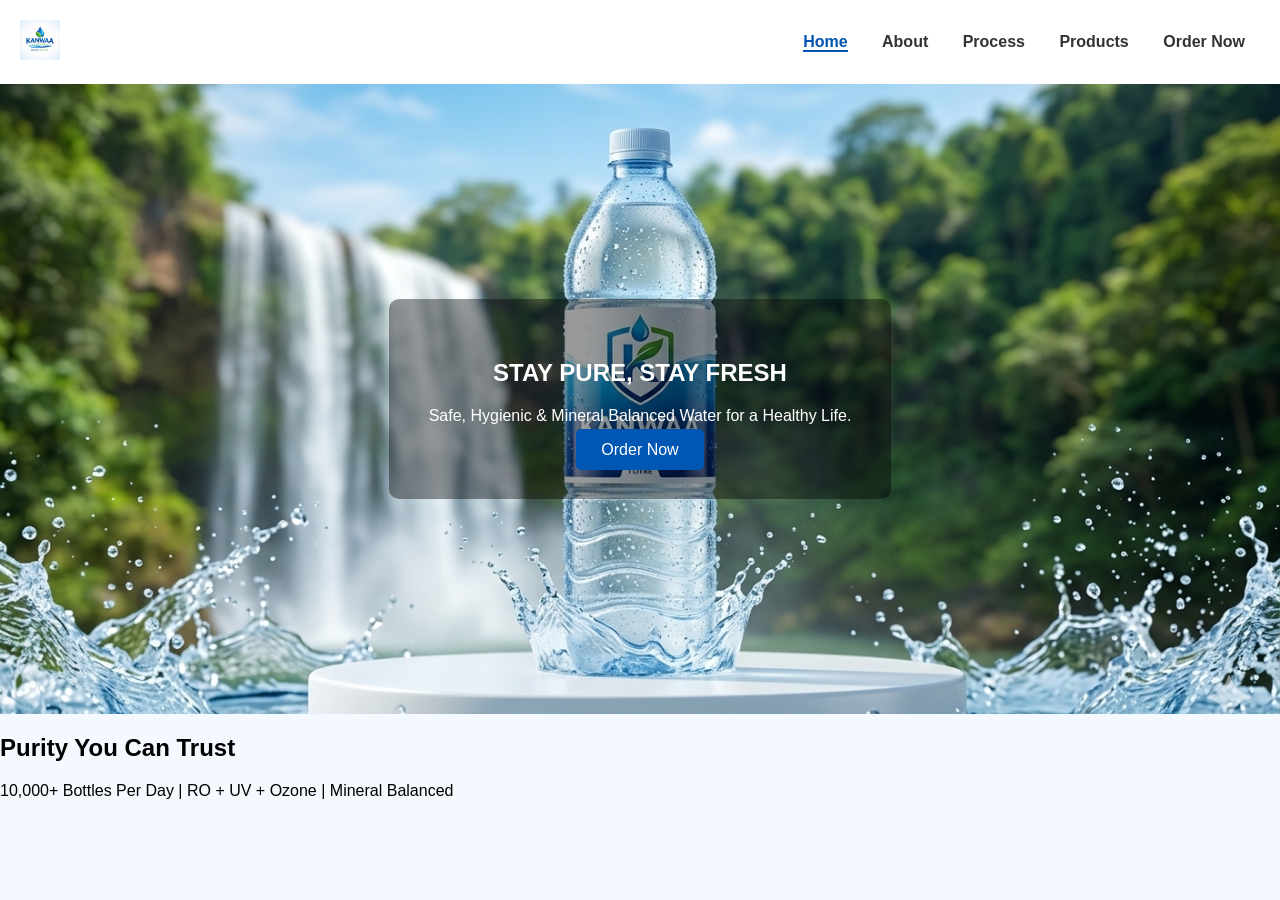
<file: index.html>
<!DOCTYPE html>
<html lang="en">
<head>
    <meta charset="UTF-8">
    <title>Kanwaa | Home</title>
    <link rel="stylesheet" href="style.css">
</head>
<body>
    <header>
        <div class="logo"><img src="logo.png" alt="Kanwaa"></div>
        <nav>
            <a href="index.html" class="active">Home</a>
            <a href="about.html">About</a>
            <a href="process.html">Process</a>
            <a href="products.html">Products</a>
            <a href="order.html">Order Now</a>
        </nav>
    </header>

    <section class="hero" style="background: url('hero_main.png') center/cover;">
        <div class="hero-content">
            <h1>STAY PURE, STAY FRESH</h1>
            <p>Safe, Hygienic & Mineral Balanced Water for a Healthy Life.</p>
            <a href="order.html" class="btn">Order Now</a>
        </div>
    </section>

    <section class="home-info">
        <h2>Purity You Can Trust</h2>
        <p>10,000+ Bottles Per Day | RO + UV + Ozone | Mineral Balanced</p>
    </section>
</body>
</html>
</file>
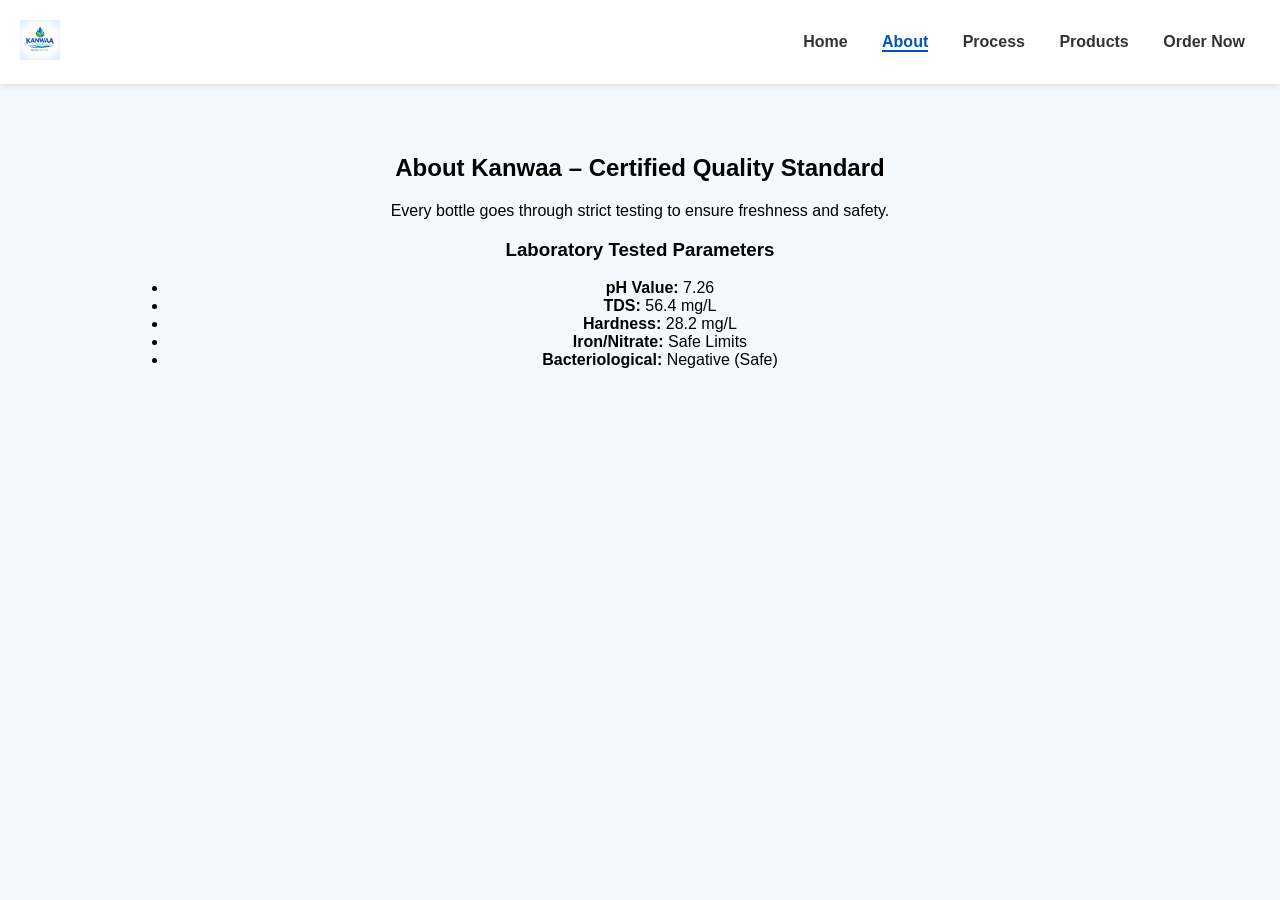
<file: about.html>
<!DOCTYPE html>
<html lang="en">
<head>
    <meta charset="UTF-8">
    <title>About Us | Kanwaa</title>
    <link rel="stylesheet" href="style.css">
</head>
<body>
    <header>
        <div class="logo"><img src="logo.png" alt="Kanwaa"></div>
        <nav>
            <a href="index.html">Home</a>
            <a href="about.html" class="active">About</a>
            <a href="process.html">Process</a>
            <a href="products.html">Products</a>
            <a href="order.html">Order Now</a>
        </nav>
    </header>

    <section class="content-page">
        <h2>About Kanwaa – Certified Quality Standard</h2>
        <p>Every bottle goes through strict testing to ensure freshness and safety.</p>
        
        <div class="lab-table">
            <h3>Laboratory Tested Parameters</h3>
            <ul>
                <li><strong>pH Value:</strong> 7.26</li>
                <li><strong>TDS:</strong> 56.4 mg/L</li>
                <li><strong>Hardness:</strong> 28.2 mg/L</li>
                <li><strong>Iron/Nitrate:</strong> Safe Limits</li>
                <li><strong>Bacteriological:</strong> Negative (Safe)</li>
            </ul>
        </div>
    </section>
</body>
</html>
</file>
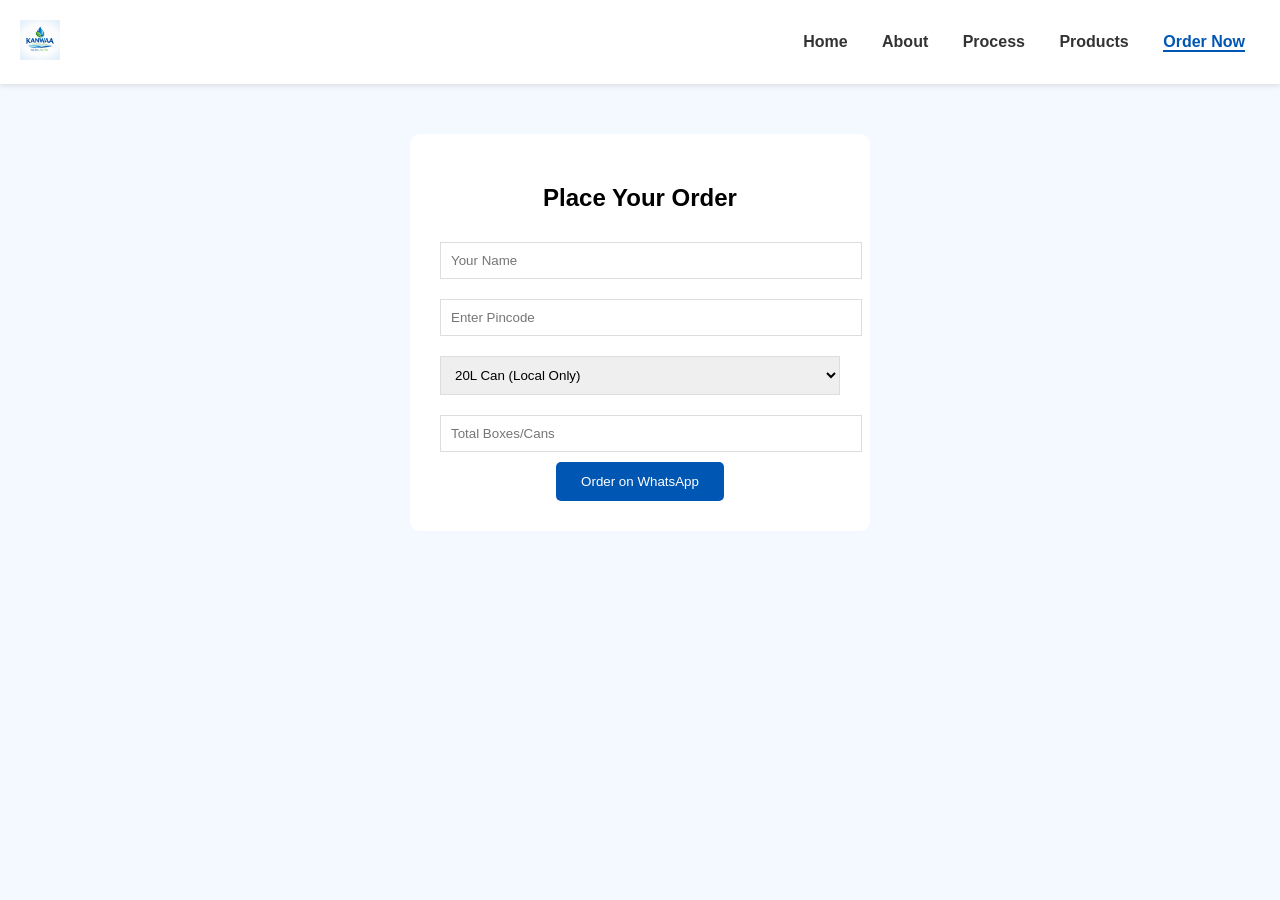
<file: order.html>
<!DOCTYPE html>
<html lang="en">
<head>
    <meta charset="UTF-8">
    <title>Order Now | Kanwaa</title>
    <link rel="stylesheet" href="style.css">
    <script>
        function sendOrder() {
            let name = document.getElementById('name').value;
            let pin = document.getElementById('pin').value;
            let product = document.getElementById('product').value;
            let qty = document.getElementById('qty').value;
            let msg = `Kanwaa Order:%0A- Name: ${name}%0A- Pincode: ${pin}%0A- Product: ${product}%0A- Qty: ${qty}`;
            window.open(`https://wa.me/919508810630?text=${msg}`);
        }
    </script>
</head>
<body>
    <header>
        <div class="logo"><img src="logo.png" alt="Kanwaa"></div>
        <nav>
            <a href="index.html">Home</a>
            <a href="about.html">About</a>
            <a href="process.html">Process</a>
            <a href="products.html">Products</a>
            <a href="order.html" class="active">Order Now</a>
        </nav>
    </header>

    <section class="order-box">
        <h2>Place Your Order</h2>
        <input type="text" id="name" placeholder="Your Name"><br>
        <input type="number" id="pin" placeholder="Enter Pincode"><br>
        <select id="product">
            <option>20L Can (Local Only)</option>
            <option>1L Box (Min 30)</option>
            <option>500ml Box (Min 30)</option>
            <option>2L Box (Min 30)</option>
        </select><br>
        <input type="number" id="qty" placeholder="Total Boxes/Cans"><br>
        <button onclick="sendOrder()" class="btn">Order on WhatsApp</button>
    </section>
</body>
</html>
</file>
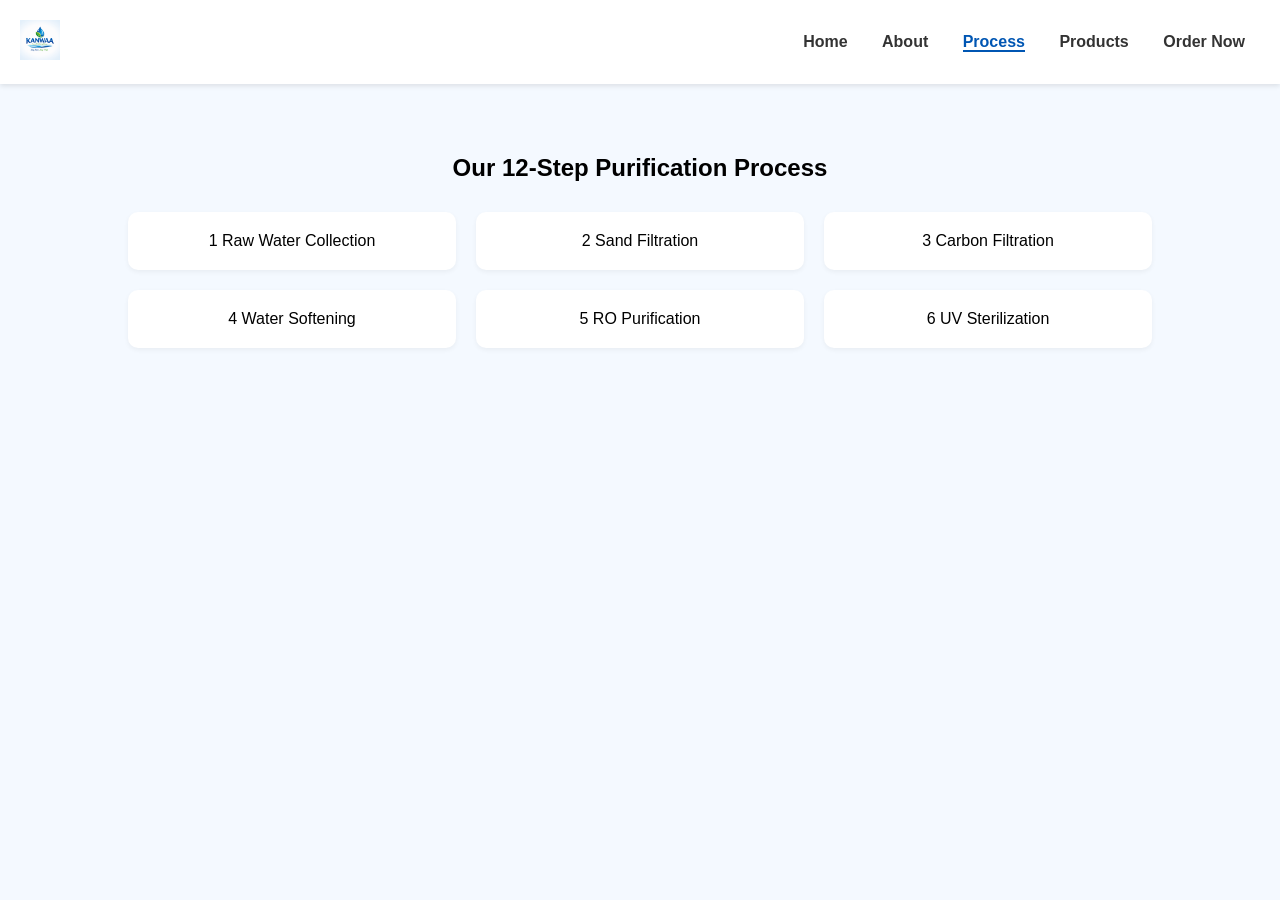
<file: process.html>
<!DOCTYPE html>
<html lang="en">
<head>
    <meta charset="UTF-8">
    <title>Our Process | Kanwaa</title>
    <link rel="stylesheet" href="style.css">
</head>
<body>
    <header>
        <div class="logo"><img src="logo.png" alt="Kanwaa"></div>
        <nav>
            <a href="index.html">Home</a>
            <a href="about.html">About</a>
            <a href="process.html" class="active">Process</a>
            <a href="products.html">Products</a>
            <a href="order.html">Order Now</a>
        </nav>
    </header>

    <section class="content-page">
        <h2>Our 12-Step Purification Process</h2>
        <div class="process-grid">
            <div class="step-card"><span>1</span> Raw Water Collection</div>
            <div class="step-card"><span>2</span> Sand Filtration</div>
            <div class="step-card"><span>3</span> Carbon Filtration</div>
            <div class="step-card"><span>4</span> Water Softening</div>
            <div class="step-card"><span>5</span> RO Purification</div>
            <div class="step-card"><span>6</span> UV Sterilization</div>
            </div>
    </section>
</body>
</html>
</file>
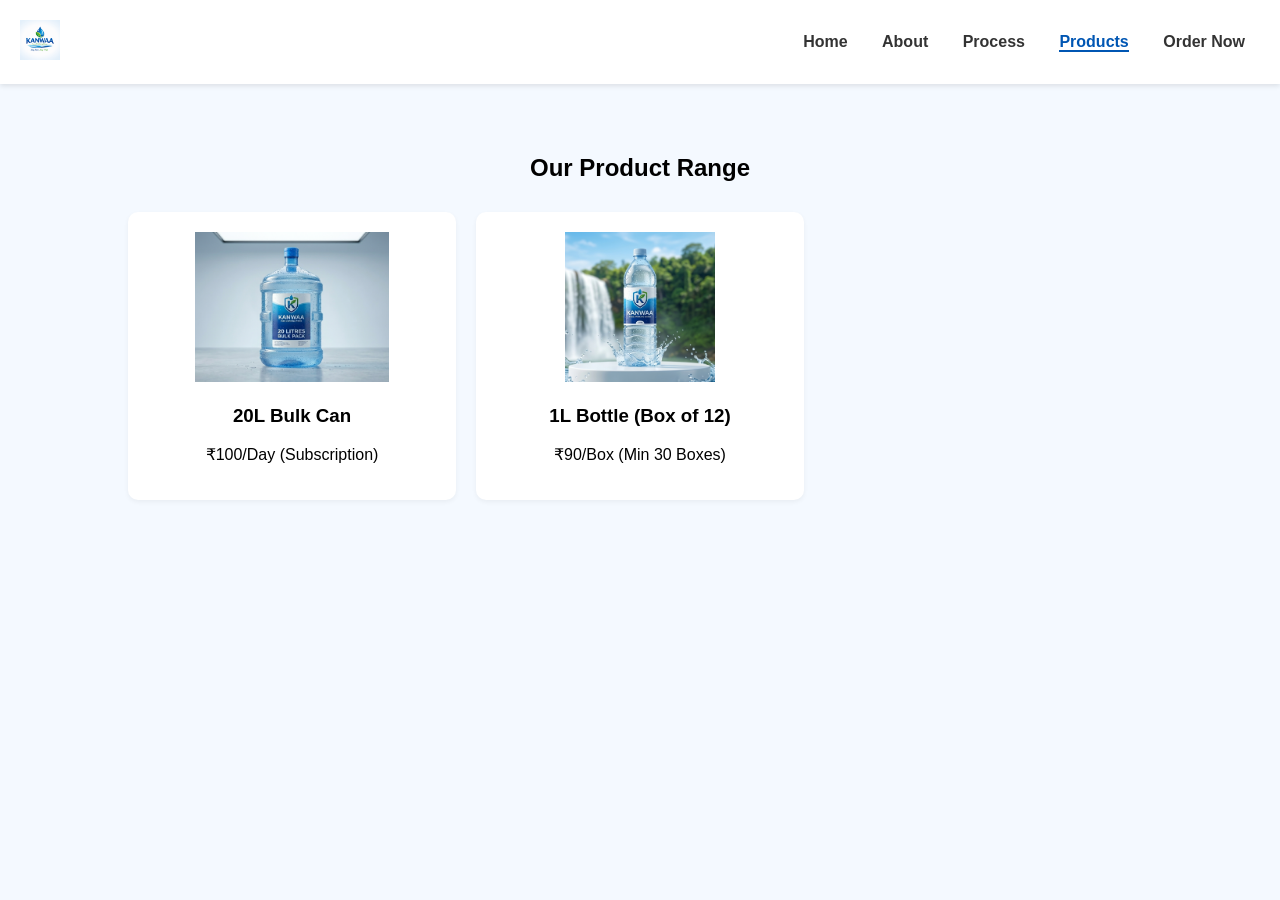
<file: products.html>
<!DOCTYPE html>
<html lang="en">
<head>
    <meta charset="UTF-8">
    <title>Products | Kanwaa</title>
    <link rel="stylesheet" href="style.css">
</head>
<body>
    <header>
        <div class="logo"><img src="logo.png" alt="Kanwaa"></div>
        <nav>
            <a href="index.html">Home</a>
            <a href="about.html">About</a>
            <a href="process.html">Process</a>
            <a href="products.html" class="active">Products</a>
            <a href="order.html">Order Now</a>
        </nav>
    </header>

    <section class="content-page">
        <h2>Our Product Range</h2>
        <div class="product-grid">
            <div class="prod">
                <img src="20l_can.png">
                <h3>20L Bulk Can</h3>
                <p>₹100/Day (Subscription)</p>
            </div>
            <div class="prod">
                <img src="1l_bottle.png">
                <h3>1L Bottle (Box of 12)</h3>
                <p>₹90/Box (Min 30 Boxes)</p>
            </div>
            </div>
    </section>
</body>
</html>
</file>
<file: style.css>
/* General Style */
body { font-family: sans-serif; margin: 0; padding: 0; background: #f4f9ff; }
header { background: #fff; padding: 20px; display: flex; justify-content: space-between; align-items: center; box-shadow: 0 2px 5px rgba(0,0,0,0.1); sticky; top: 0; }
nav a { margin: 0 15px; text-decoration: none; color: #333; font-weight: bold; }
nav a.active { color: #0056b3; border-bottom: 2px solid #0056b3; }
.logo img { height: 40px; }

/* Hero Section */
.hero { height: 70vh; display: flex; align-items: center; justify-content: center; color: white; text-align: center; }
.hero-content { background: rgba(0,0,0,0.4); padding: 40px; border-radius: 10px; }
.btn { background: #0056b3; color: white; padding: 12px 25px; border-radius: 5px; text-decoration: none; border: none; cursor: pointer; }

/* Content Layout */
.content-page { padding: 50px 10%; text-align: center; }
.product-grid, .process-grid { display: grid; grid-template-columns: repeat(3, 1fr); gap: 20px; margin-top: 30px; }
.prod, .step-card { background: white; padding: 20px; border-radius: 10px; box-shadow: 0 2px 5px rgba(0,0,0,0.05); }
.prod img { width: 100%; height: 150px; object-fit: contain; }

/* Order Form */
.order-box { max-width: 400px; margin: 50px auto; background: white; padding: 30px; border-radius: 10px; text-align: center; }
input, select { width: 100%; padding: 10px; margin: 10px 0; border: 1px solid #ddd; }
</file>
